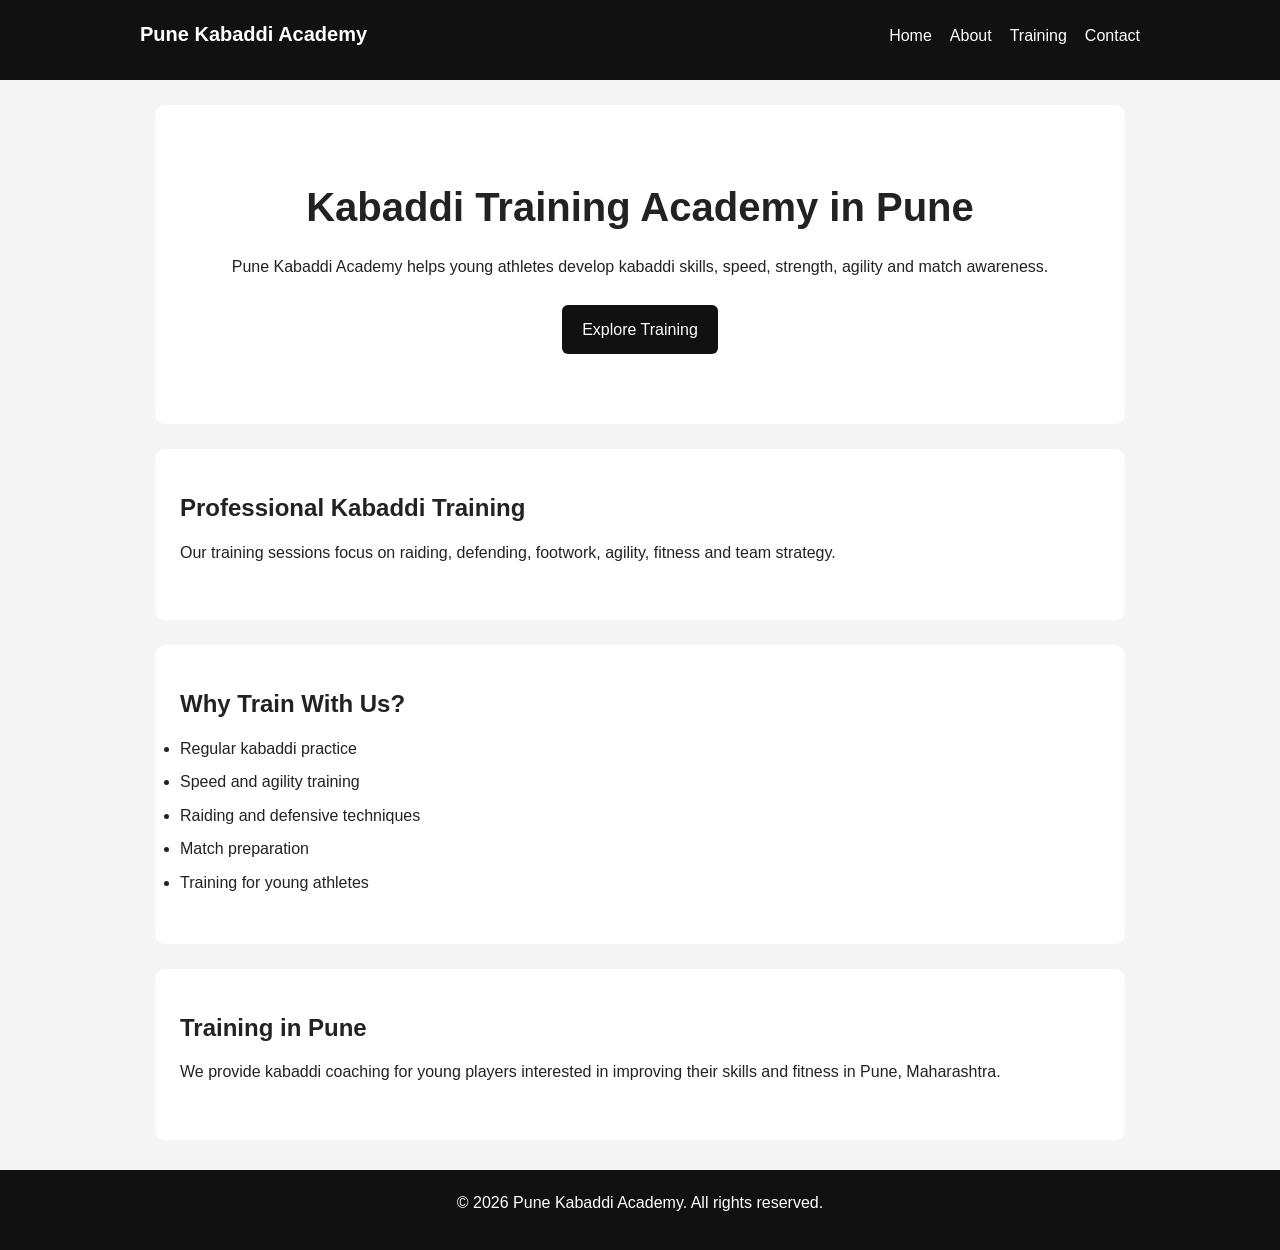
<file: index.html>
<!DOCTYPE html>
<html lang="en">
<head>
    <meta charset="UTF-8">
    <meta name="google-site-verification" content="pX-7zJ7Wen6P91sKrL4mMHhipdYZn1dxX82Q1e_CxZs" />

    <meta name="viewport" content="width=device-width, initial-scale=1.0">

    <title>Kabaddi Academy in Pune | Pune Kabaddi Academy</title>

    <meta name="description" content="Pune Kabaddi Academy offers kabaddi training and coaching for young players in Pune, Maharashtra, including raiding, defense, speed, agility and match preparation.">

    <link rel="stylesheet" href="style.css">
</head>

<body>

    <header>
        <nav>
            <h2>Pune Kabaddi Academy</h2>

            <ul>
                <li><a href="index.html">Home</a></li>
                <li><a href="about.html">About</a></li>
                <li><a href="training.html">Training</a></li>
                <li><a href="contact.html">Contact</a></li>
            </ul>
        </nav>
    </header>

    <main>

        <section>
            <h1>Kabaddi Training Academy in Pune</h1>

            <p>
                Pune Kabaddi Academy helps young athletes develop
                kabaddi skills, speed, strength, agility and match awareness.
            </p>

            <a href="training.html">Explore Training</a>
        </section>

        <section>
            <h2>Professional Kabaddi Training</h2>

            <p>
                Our training sessions focus on raiding, defending,
                footwork, agility, fitness and team strategy.
            </p>
        </section>

        <section>
            <h2>Why Train With Us?</h2>

            <ul>
                <li>Regular kabaddi practice</li>
                <li>Speed and agility training</li>
                <li>Raiding and defensive techniques</li>
                <li>Match preparation</li>
                <li>Training for young athletes</li>
            </ul>
        </section>

        <section>
            <h2>Training in Pune</h2>

            <p>
                We provide kabaddi coaching for young players
                interested in improving their skills and fitness
                in Pune, Maharashtra.
            </p>
        </section>

    </main>

    <footer>
        <p>&copy; 2026 Pune Kabaddi Academy. All rights reserved.</p>
    </footer>

</body>
</html>
</file>
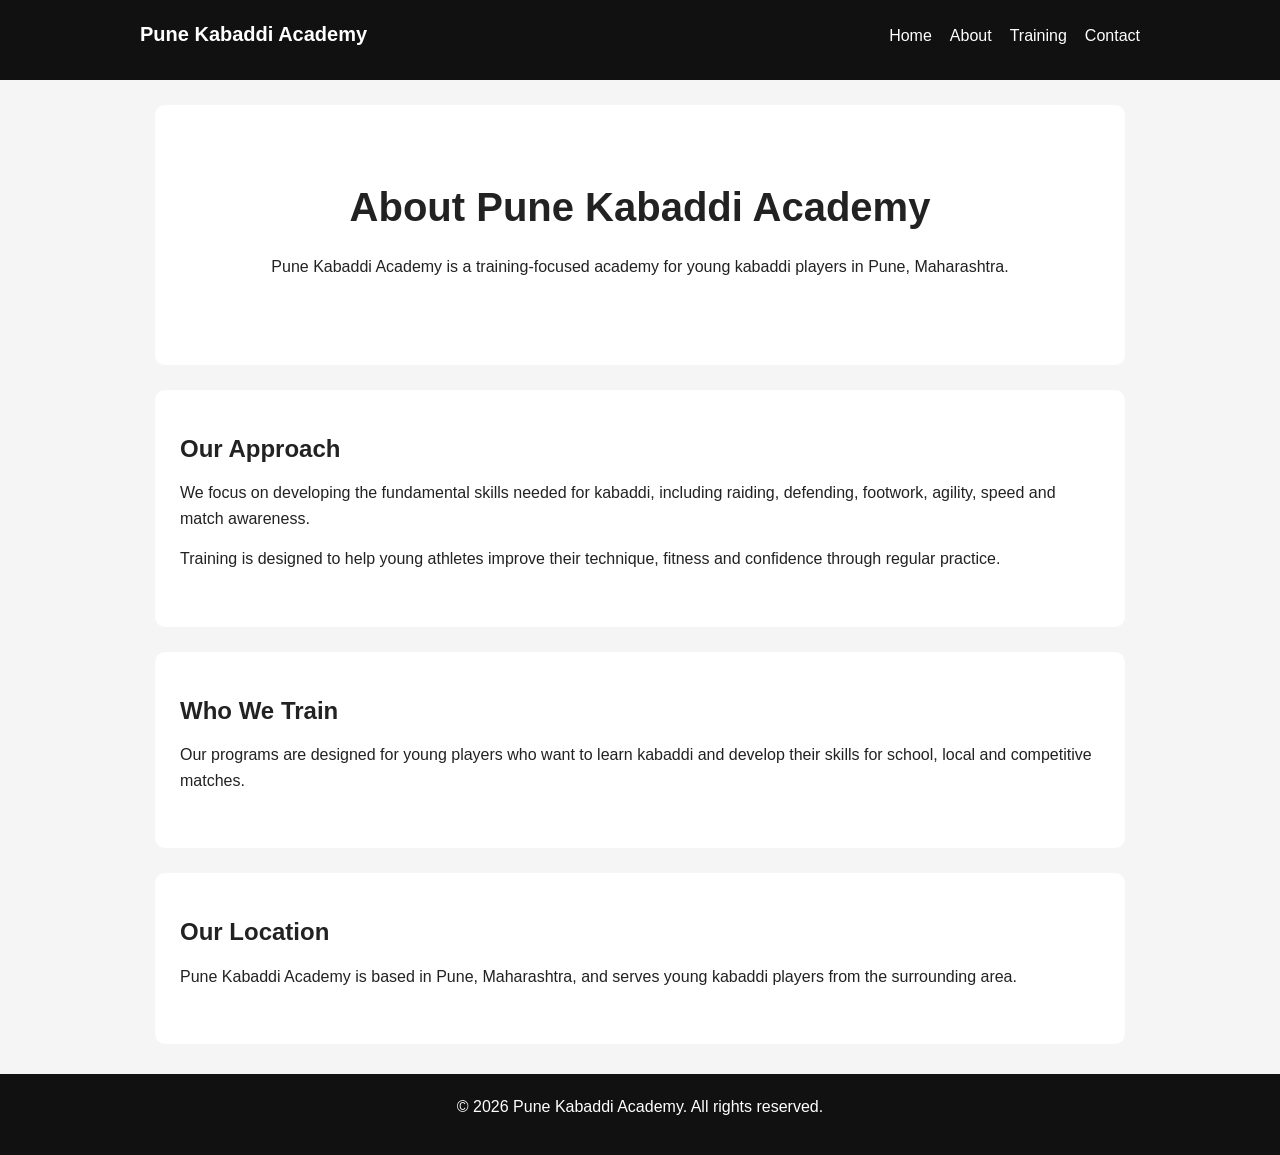
<file: about.html>
<!DOCTYPE html>
<html lang="en">
<head>
    <meta charset="UTF-8">
    <meta name="viewport" content="width=device-width, initial-scale=1.0">

    <title>About Pune Kabaddi Academy | Kabaddi Coaching</title>

    <meta name="description" content="Learn about Pune Kabaddi Academy and our approach to kabaddi coaching, fitness, skills and player development in Pune, Maharashtra.">

    <link rel="stylesheet" href="style.css">
</head>

<body>

    <header>
        <nav>
            <h2>Pune Kabaddi Academy</h2>

            <ul>
                <li><a href="index.html">Home</a></li>
                <li><a href="about.html">About</a></li>
                <li><a href="training.html">Training</a></li>
                <li><a href="contact.html">Contact</a></li>
            </ul>
        </nav>
    </header>

    <main>

        <section>
            <h1>About Pune Kabaddi Academy</h1>

            <p>
                Pune Kabaddi Academy is a training-focused academy
                for young kabaddi players in Pune, Maharashtra.
            </p>
        </section>

        <section>
            <h2>Our Approach</h2>

            <p>
                We focus on developing the fundamental skills needed
                for kabaddi, including raiding, defending, footwork,
                agility, speed and match awareness.
            </p>

            <p>
                Training is designed to help young athletes improve
                their technique, fitness and confidence through
                regular practice.
            </p>
        </section>

        <section>
            <h2>Who We Train</h2>

            <p>
                Our programs are designed for young players who want
                to learn kabaddi and develop their skills for
                school, local and competitive matches.
            </p>
        </section>

        <section>
            <h2>Our Location</h2>

            <p>
                Pune Kabaddi Academy is based in Pune, Maharashtra,
                and serves young kabaddi players from the surrounding area.
            </p>
        </section>

    </main>

    <footer>
        <p>&copy; 2026 Pune Kabaddi Academy. All rights reserved.</p>
    </footer>

</body>
</html>
</file>
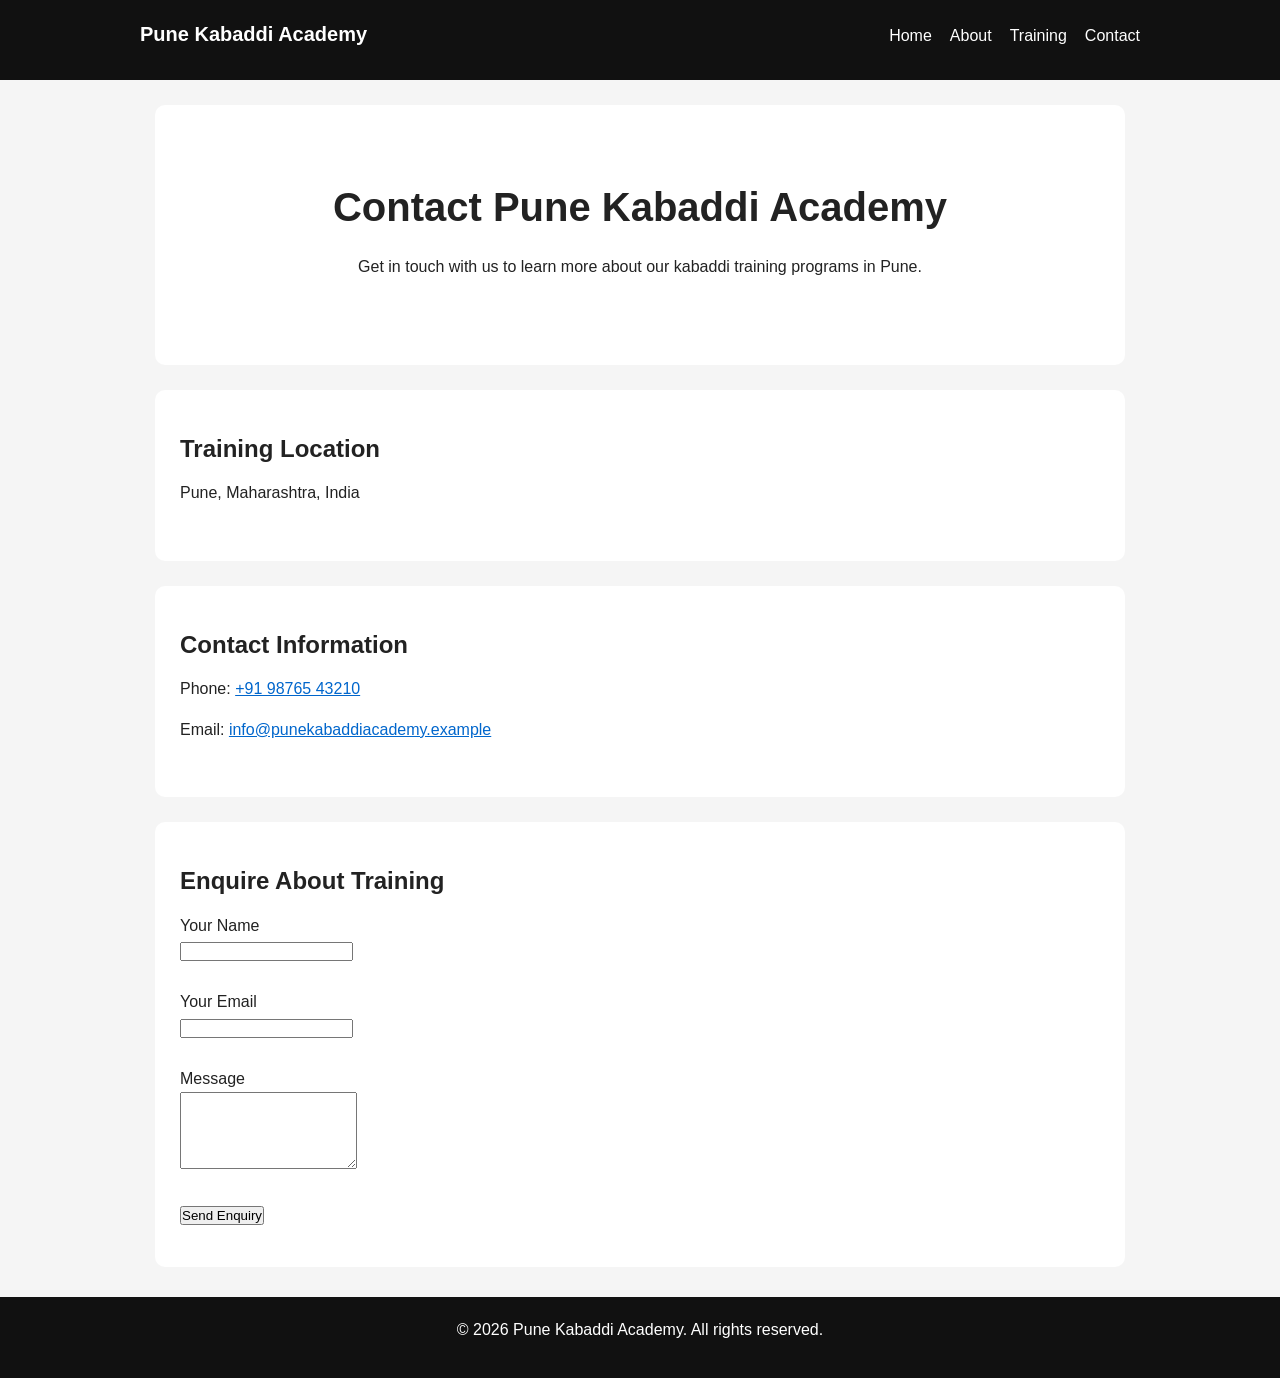
<file: contact.html>
<!DOCTYPE html>
<html lang="en">
<head>
    <meta charset="UTF-8">
    <meta name="viewport" content="width=device-width, initial-scale=1.0">

    <title>Contact Pune Kabaddi Academy | Pune Coaching</title>

    <meta name="description" content="Contact Pune Kabaddi Academy for information about kabaddi training, coaching and programs for young players in Pune, Maharashtra.">

    <link rel="stylesheet" href="style.css">
</head>

<body>

    <header>
        <nav>
            <h2>Pune Kabaddi Academy</h2>

            <ul>
                <li><a href="index.html">Home</a></li>
                <li><a href="about.html">About</a></li>
                <li><a href="training.html">Training</a></li>
                <li><a href="contact.html">Contact</a></li>
            </ul>
        </nav>
    </header>

    <main>

        <section>
            <h1>Contact Pune Kabaddi Academy</h1>

            <p>
                Get in touch with us to learn more about our
                kabaddi training programs in Pune.
            </p>
        </section>

        <section>
            <h2>Training Location</h2>

            <p>
                Pune, Maharashtra, India
            </p>
        </section>

        <section>
            <h2>Contact Information</h2>

            <p>
                Phone: <a href="tel:+919876543210">+91 98765 43210</a>
            </p>

            <p>
                Email:
                <a href="mailto:info@punekabaddiacademy.example">
                    info@punekabaddiacademy.example
                </a>
            </p>
        </section>

        <section>
            <h2>Enquire About Training</h2>

            <form>

                <label for="name">Your Name</label><br>
                <input type="text" id="name" name="name" required>

                <br><br>

                <label for="email">Your Email</label><br>
                <input type="email" id="email" name="email" required>

                <br><br>

                <label for="message">Message</label><br>
                <textarea id="message" name="message" rows="5"></textarea>

                <br><br>

                <button type="submit">Send Enquiry</button>

            </form>
        </section>

    </main>

    <footer>
        <p>&copy; 2026 Pune Kabaddi Academy. All rights reserved.</p>
    </footer>

</body>
</html>
</file>
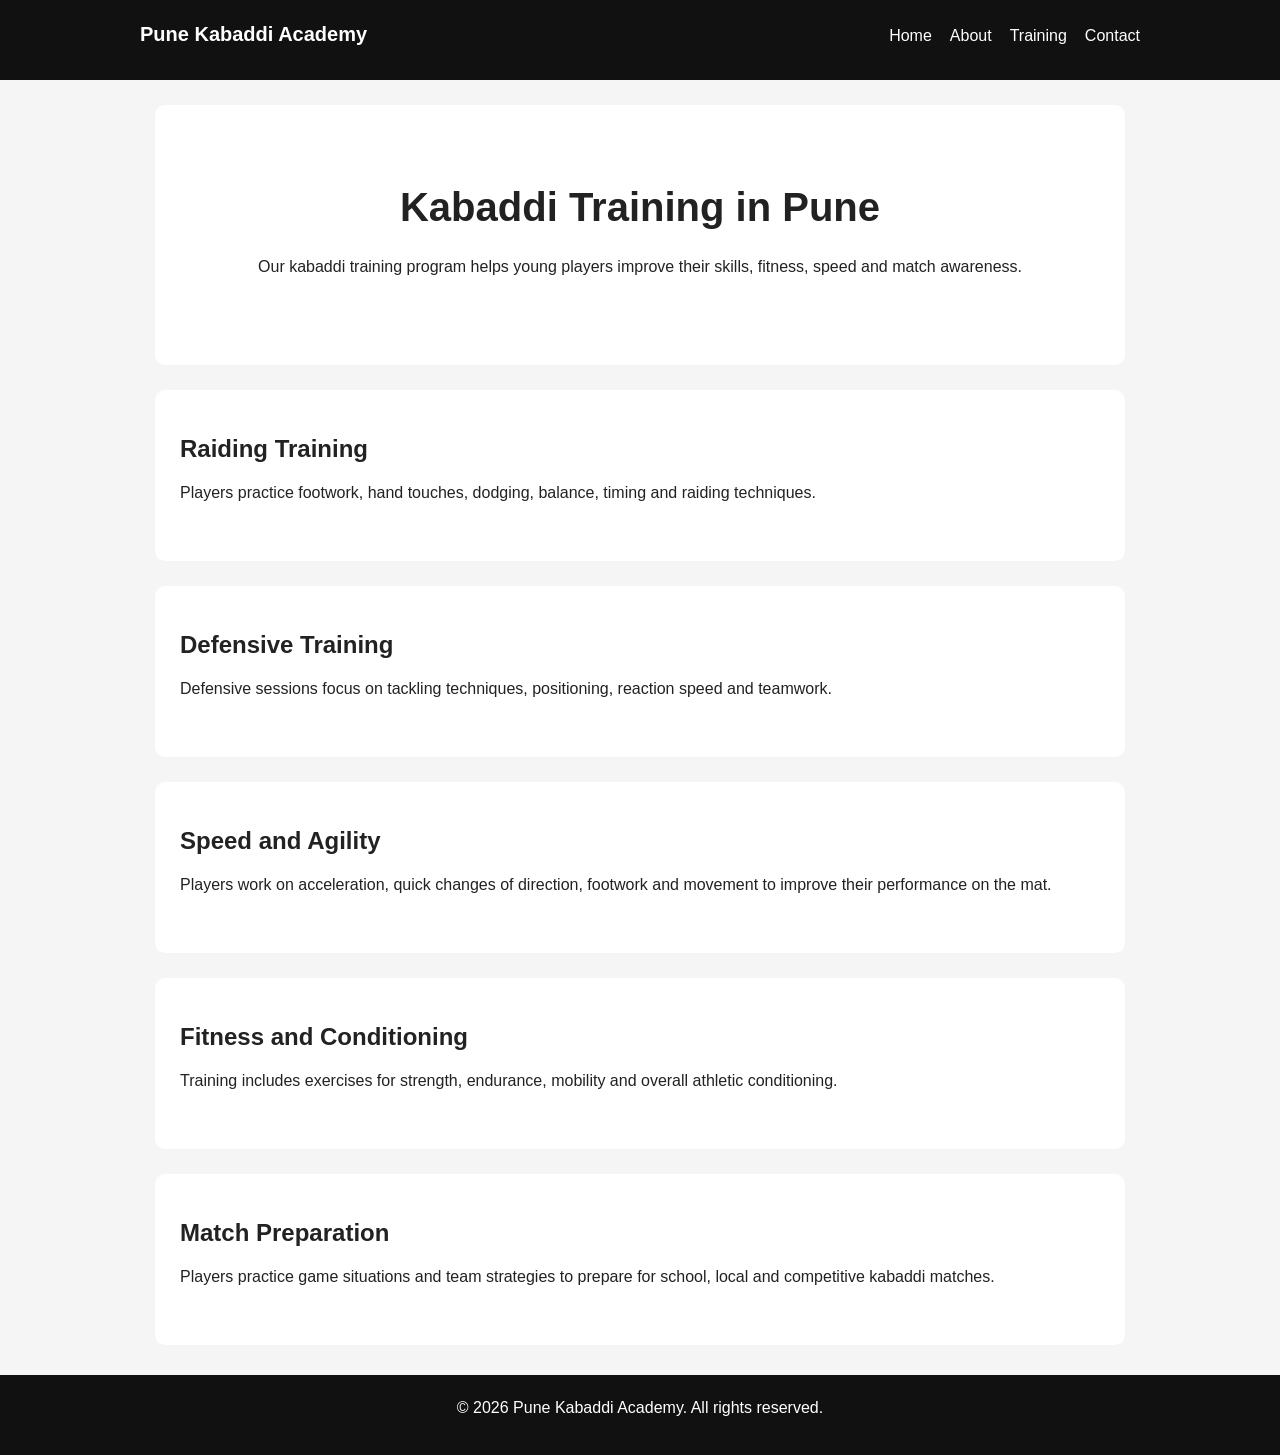
<file: training.html>
<!DOCTYPE html>
<html lang="en">
<head>
    <meta charset="UTF-8">
    <meta name="viewport" content="width=device-width, initial-scale=1.0">

    <title>Kabaddi Training in Pune | Kabaddi training plan</title>

    <meta name="description" content="Explore kabaddi training at Pune Kabaddi Academy, including raiding, defending, speed, agility, fitness and match preparation.">

    <link rel="stylesheet" href="style.css">
</head>

<body>

    <header>
        <nav>
            <h2>Pune Kabaddi Academy</h2>

            <ul>
                <li><a href="index.html">Home</a></li>
                <li><a href="about.html">About</a></li>
                <li><a href="training.html">Training</a></li>
                <li><a href="contact.html">Contact</a></li>
            </ul>
        </nav>
    </header>

    <main>

        <section>
            <h1>Kabaddi Training in Pune</h1>

            <p>
                Our kabaddi training program helps young players
                improve their skills, fitness, speed and match awareness.
            </p>
        </section>

        <section>
            <h2>Raiding Training</h2>

            <p>
                Players practice footwork, hand touches, dodging,
                balance, timing and raiding techniques.
            </p>
        </section>

        <section>
            <h2>Defensive Training</h2>

            <p>
                Defensive sessions focus on tackling techniques,
                positioning, reaction speed and teamwork.
            </p>
        </section>

        <section>
            <h2>Speed and Agility</h2>

            <p>
                Players work on acceleration, quick changes of direction,
                footwork and movement to improve their performance on the mat.
            </p>
        </section>

        <section>
            <h2>Fitness and Conditioning</h2>

            <p>
                Training includes exercises for strength, endurance,
                mobility and overall athletic conditioning.
            </p>
        </section>

        <section>
            <h2>Match Preparation</h2>

            <p>
                Players practice game situations and team strategies
                to prepare for school, local and competitive kabaddi matches.
            </p>
        </section>

    </main>

    <footer>
        <p>&copy; 2026 Pune Kabaddi Academy. All rights reserved.</p>
    </footer>

</body>
          </html>
</file>
<file: style.css>
/* Basic Reset */
* {
    margin: 0;
    padding: 0;
    box-sizing: border-box;
}

body {
    font-family: Arial, sans-serif;
    line-height: 1.6;
    color: #222;
    background: #f5f5f5;
}

/* Header */
header {
    background: #111;
    color: white;
    padding: 18px 20px;
}

nav {
    max-width: 1000px;
    margin: auto;
    display: flex;
    justify-content: space-between;
    align-items: center;
    gap: 20px;
}

nav h2 {
    font-size: 20px;
}

nav ul {
    list-style: none;
    display: flex;
    gap: 18px;
}

nav a {
    color: white;
    text-decoration: none;
}

nav a:hover {
    text-decoration: underline;
}

/* Main Content */
main {
    max-width: 1000px;
    margin: auto;
}

/* Sections */
section {
    background: white;
    margin: 25px 15px;
    padding: 40px 25px;
    border-radius: 10px;
}

section:first-child {
    text-align: center;
    padding: 70px 25px;
}

h1 {
    font-size: 40px;
    margin-bottom: 15px;
}

h2 {
    margin-bottom: 12px;
}

p {
    margin-bottom: 15px;
}

/* Button */
a {
    color: #0066cc;
}

section:first-child a {
    display: inline-block;
    background: #111;
    color: white;
    padding: 12px 20px;
    border-radius: 6px;
    text-decoration: none;
    margin-top: 10px;
}

/* Lists */
li {
    margin-bottom: 8px;
}

/* Footer */
footer {
    text-align: center;
    background: #111;
    color: white;
    padding: 20px;
    margin-top: 30px;
}

/* Mobile */
@media (max-width: 700px) {

    nav {
        flex-direction: column;
    }

    nav ul {
        flex-wrap: wrap;
        justify-content: center;
    }

    h1 {
        font-size: 30px;
    }

    section {
        margin: 15px 10px;
        padding: 30px 20px;
    }
}
</file>
